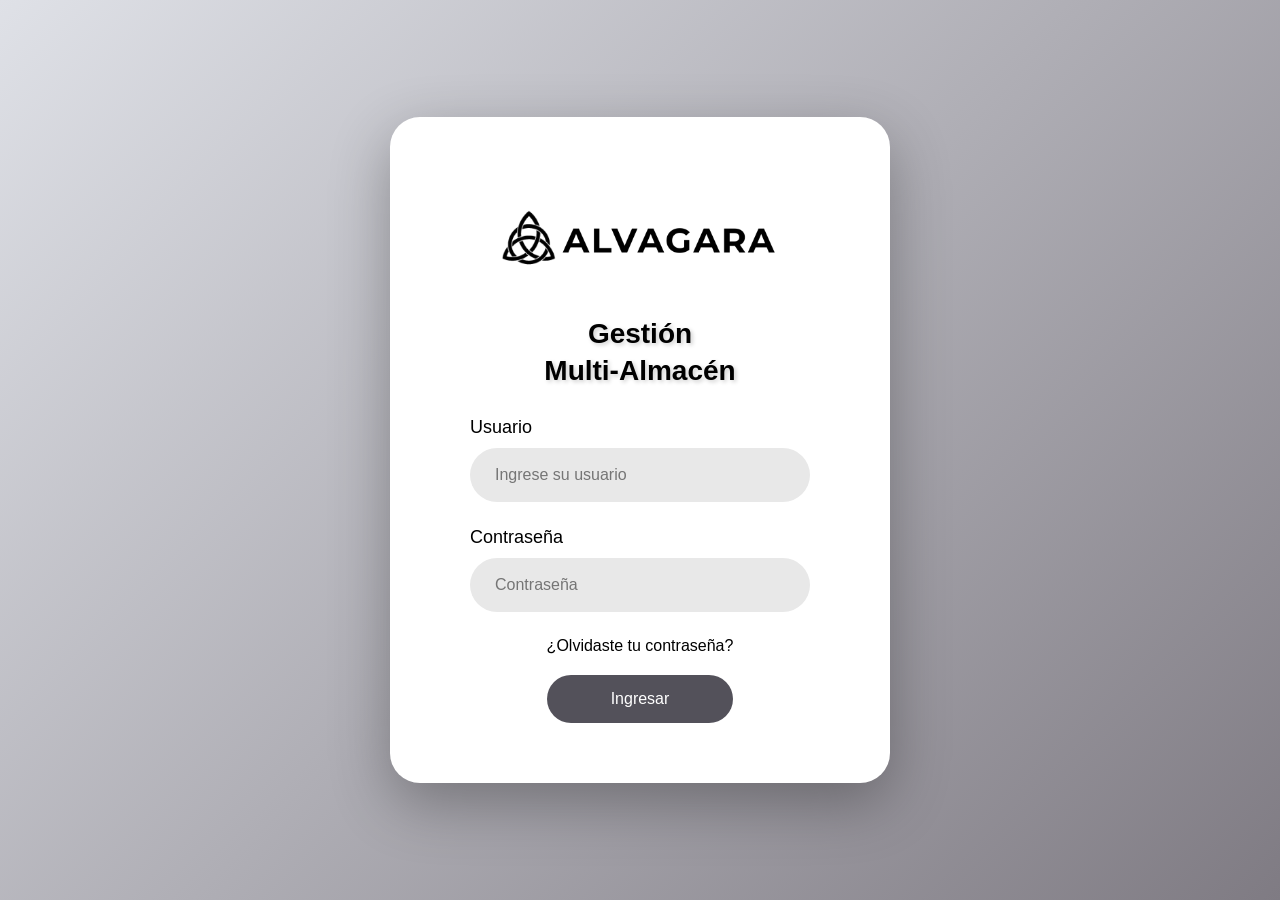
<file: index.html>
<!DOCTYPE html>
<html lang="es">
<head>
    <meta charset="UTF-8">
    <meta name="viewport" content="width=device-width, initial-scale=1.0">
    <title>ALVAGARA - Acceso</title>
    <!-- Librería para manejo de Excel (Necesaria para el script global) -->
    <script src="https://cdn.sheetjs.com/xlsx-0.20.0/package/dist/xlsx.full.min.js"></script>
    <!-- Iconos -->
    <link rel="stylesheet" href="https://cdnjs.cloudflare.com/ajax/libs/font-awesome/6.4.0/css/all.min.css">
    <link rel="icon" href="images/ALVAGARA-copia.png" type="image/png">
    <!-- Nuestro CSS -->
    <link rel="stylesheet" href="styles.css">
</head>
<body>

    <!-- NOTIFICACIONES (Se reutiliza en todas las páginas) -->
    <div id="toast-container"></div>

    <!-- VISTA LOGIN -->
    <div id="login-view" class="login-wrapper">
        <div class="login-container">
            <div class="logo">
                <img src="images/ALVAGARA.png" onerror="this.style.display='none'" alt="ALVAGARA Logo">
                <div id="text-logo" style="display:none; font-size: 40px; font-weight: bold; color: #53515a;">ALVAGARA</div>
            </div>
            
            <h1>Gestión</h1>
            <h2>Multi-Almacén</h2>
            
            <form id="login-form">
                <div class="form-group">
                    <label for="usuario">Usuario</label>
                    <input type="text" id="login-user" placeholder="Ingrese su usuario" required>
                </div>
                
                <div class="form-group">
                    <label for="contrasena">Contraseña</label>
                    <input type="password" id="login-pass" placeholder="Contraseña" required>
                </div>
                
                <div class="forgot-password">
                    <a href="#">¿Olvidaste tu contraseña?</a>
                </div>
                
                <div class="button-container">
                    <button type="submit" class="button">
                        <span class="button-content">Ingresar</span>
                    </button>
                </div>
            </form>
        </div>
    </div>

    <!-- Nuestro JS -->
    <script src="script.js"></script>
</body>
</html>
</file>
<file: styles.css>
/* ================= ESTILOS GENERALES ================= */
* { margin: 0; padding: 0; box-sizing: border-box; }
body {
    font-family: -apple-system, BlinkMacSystemFont, 'Segoe UI', Roboto, Oxygen, Ubuntu, Cantarell, sans-serif;
    background: linear-gradient(135deg, #dfe1e7 0%, #7f7b83 100%);
    min-height: 100vh;
    color: #333;
}
.hidden { display: none !important; }
.flex { display: flex; }
.flex-col { flex-direction: column; }
.items-center { align-items: center; }
.justify-between { justify-content: space-between; }
.mt-2 { margin-top: 1rem; }
.text-sm { font-size: 0.875rem; }
.font-bold { font-weight: bold; }

/* Notificaciones Toast */
#toast-container {
    position: fixed; top: 20px; right: 20px; z-index: 10000;
}
.toast {
    background: white; padding: 15px 20px; border-radius: 8px;
    box-shadow: 0 4px 12px rgba(0,0,0,0.15); margin-bottom: 10px;
    border-left: 5px solid #333; animation: slideIn 0.3s ease-out;
    display: flex; align-items: center; gap: 10px; max-width: 350px;
}
.toast.success { border-left-color: #2ecc71; }
.toast.error { border-left-color: #e74c3c; }
.toast.info { border-left-color: #3498db; }
@keyframes slideIn { from { transform: translateX(100%); opacity: 0; } to { transform: translateX(0); opacity: 1; } }

/* ================= ESTILOS LOGIN ================= */
.login-wrapper {
    display: flex; justify-content: center; align-items: center; min-height: 100vh; padding: 20px;
}
.login-container {
    background: white; border-radius: 30px; padding: 60px 80px;
    box-shadow: 0 20px 60px rgba(0, 0, 0, 0.3);
    max-width: 500px; width: 100%; text-align: center;
}
.logo { margin-bottom: 1px; }
.logo img { width: 100%; max-width: 400px; height: auto; }
h1, h2 {
    font-size: 28px; font-weight: 600; margin-bottom: 5px; color: #000;
    text-shadow: 2px 2px 4px rgba(0, 0, 0, 0.2);
}
h2 { margin-bottom: 30px; }
.form-group { margin-bottom: 25px; text-align: left; }
label { display: block; font-size: 18px; font-weight: 400; margin-bottom: 10px; color: #000; }
input[type="text"], input[type="password"], input[type="number"], input[type="date"], input[type="email"], input[type="tel"], select {
    width: 100%; padding: 18px 25px; border: none; border-radius: 50px;
    background-color: #e8e8e8; font-size: 16px; outline: none; transition: background-color 0.3s;
}
input:disabled, select:disabled { background-color: #ddd; color: #777; cursor: not-allowed; }
input:focus, select:focus { background-color: #d8d8d8; }
.forgot-password { text-align: center; margin-top: 20px; }
.forgot-password a { color: #000; text-decoration: none; font-size: 16px; }
.forgot-password a:hover { text-decoration: underline; }
.button {
    position: relative; margin-top: 20px; overflow: hidden; height: 3rem; padding: 0 4rem;
    border-radius: 1.5rem; background: #53515a; background-size: 400%;
    color: #fff; border: none; cursor: pointer; font-size: 1rem;
}
.button:hover::before { transform: scaleX(1); }
.button-content { position: relative; z-index: 1; }
.button::before {
    content: ""; position: absolute; top: 0; left: 0; transform: scaleX(0);
    transform-origin: 0 50%; width: 100%; height: inherit; border-radius: inherit;
    background: linear-gradient(82.3deg, rgb(85, 85, 88) 10.8%, #dddddf 94.3%);
    transition: all 0.475s; 
}
@media (max-width: 600px) {
    .login-container { padding: 40px 30px; } h1, h2 { font-size: 24px; }
}

/* ================= ESTILOS DASHBOARD ================= */
.dashboard-container { display: flex; height: 100vh; overflow: hidden; }
.sidebar {
    width: 250px; background: #fff; box-shadow: 2px 0 10px rgba(0,0,0,0.1);
    display: flex; flex-direction: column; z-index: 10; transition: transform 0.3s ease;
}
.sidebar-header { padding: 20px; text-align: center; border-bottom: 1px solid #eee; }
.nav-links { flex: 1; padding: 20px 0; list-style: none; overflow-y: auto; }
.nav-item {
    padding: 15px 25px; cursor: pointer; color: #555; transition: 0.3s;
    display: flex; align-items: center; gap: 10px; font-size: 1rem;
}
.nav-item:hover, .nav-item.active {
    background-color: #f0f0f0; color: #000; border-left: 4px solid #53515a;
}
.user-info { padding: 20px; background: #f9f9f9; border-top: 1px solid #eee; font-size: 0.9rem; }

/* Main Content */
.main-content { flex: 1; padding: 30px; overflow-y: auto; background: #f4f6f8; }
.mobile-header { display: none; justify-content: space-between; align-items: center; margin-bottom: 20px; }
.hamburger { font-size: 1.5rem; cursor: pointer; color: #333; }
.header-bar { display: flex; justify-content: space-between; align-items: center; margin-bottom: 30px; }
.page-title { font-size: 24px; font-weight: 600; color: #333; }

.card-grid {
    display: grid; grid-template-columns: repeat(auto-fit, minmax(220px, 1fr));
    gap: 20px; margin-bottom: 30px;
}
.card {
    background: white; padding: 20px; border-radius: 15px;
    box-shadow: 0 4px 15px rgba(0,0,0,0.05);
}
.card h3 { font-size: 14px; color: #777; margin-bottom: 10px; text-transform: uppercase; }
.card .value { font-size: 28px; font-weight: bold; color: #333; }

/* Tables */
.table-container {
    background: white; border-radius: 15px; padding: 20px;
    box-shadow: 0 4px 15px rgba(0,0,0,0.05); overflow-x: auto;
}
table { width: 100%; border-collapse: collapse; min-width: 800px; }
th, td { padding: 15px; text-align: left; border-bottom: 1px solid #eee; }
th { background-color: #f8f9fa; color: #555; font-weight: 600; white-space: nowrap; }
tr:hover { background-color: #fcfcfc; }

/* Status Badges */
.badge {
    padding: 5px 12px; border-radius: 20px; font-size: 12px;
    font-weight: bold; text-transform: uppercase; display: inline-block;
}
.badge.EN_INVENTORY { background: #e3f2fd; color: #1976d2; }
.badge.VENDIDO { background: #e8f5e9; color: #2e7d32; }
.badge.PRESTADO { background: #fff3e0; color: #ef6c00; }
.badge.EN_REPARACION { background: #fce4ec; color: #c2185b; }
.badge.PERDIDO { background: #ffebee; color: #c62828; }
.badge.EN_GARANTIA { background: #f3e5f5; color: #7b1fa2; }
.badge.REQUESTED { background: #fff9c4; color: #fbc02d; border: 1px solid #fbc02d; }
.badge.APPROVED { background: #e8f5e9; color: #2e7d32; border: 1px solid #2e7d32; }
.badge.REJECTED { background: #ffebee; color: #c62828; border: 1px solid #c62828; }

.badge.REMISION { background: #e0f7fa; color: #006064; border: 1px solid #006064; }
.badge.OK { background: #d4edda; color: #155724; }
.badge.DISCREPANCY { background: #f8d7da; color: #721c24; }

/* Buttons & Inputs in Dashboard */
.action-btn {
    background: #53515a; color: white; border: none; padding: 8px 15px;
    border-radius: 8px; cursor: pointer; font-size: 0.9rem; transition: 0.2s;
}
.action-btn:hover { background: #333; }
.action-btn.secondary { background: #e0e0e0; color: #333; }
.action-btn.danger { background: #e74c3c; }
.action-btn.success { background: #2ecc71; }

.controls-row { display: flex; gap: 15px; margin-bottom: 20px; flex-wrap: wrap; }
.search-input { flex: 1; padding: 10px 20px !important; min-width: 200px !important; border-radius: 10px !important; }

/* Modals */
.modal-overlay {
    position: fixed; top: 0; left: 0; width: 100%; height: 100%;
    background: rgba(0,0,0,0.5); display: flex;
    justify-content: center; align-items: center; z-index: 1000;
}
.modal {
    background: white; padding: 30px; border-radius: 20px;
    width: 90%; max-width: 800px; box-shadow: 0 20px 60px rgba(0,0,0,0.3);
    max-height: 90vh; overflow-y: auto;
}
.modal-header { display: flex; justify-content: space-between; margin-bottom: 20px; }
.close-modal { background: none; border: none; font-size: 1.5rem; cursor: pointer; }
.modal-actions { display: flex; justify-content: flex-end; gap: 10px; margin-top: 20px; }

.checkbox-wrapper { display: flex; align-items: center; gap: 10px; margin-bottom: 15px; cursor: pointer; }
.custom-checkbox { width: 20px; height: 20px; accent-color: #53515a; }

.charts-row { display: grid; grid-template-columns: 1fr; gap: 20px; margin-bottom: 30px; }
.chart-container { position: relative; height: 300px; width: 100%; }

/* TABS PARA SOLICITUDES */
.tabs-container {
    display: flex; margin-bottom: 20px; border-bottom: 2px solid #eee;
}
.tab-btn {
    padding: 12px 24px; cursor: pointer; background: transparent; border: none;
    font-size: 1rem; font-weight: 600; color: #777; border-bottom: 3px solid transparent;
    transition: all 0.3s;
}
.tab-btn:hover { color: #333; background-color: #f9f9f9; }
.tab-btn.active { color: #53515a; border-bottom-color: #53515a; }

/* POS Layout */
.pos-container {
    display: grid; grid-template-columns: 1fr 350px; gap: 24px;
    height: calc(100vh - 100px);
}
.pos-products { overflow-y: auto; padding-right: 10px; }
.pos-cart {
    background: white; border-radius: 15px; box-shadow: 0 4px 15px rgba(0,0,0,0.05);
    display: flex; flex-direction: column; height: 100%; border: 1px solid #e0e0e0;
}
.pos-header {
    padding: 20px; border-bottom: 1px solid #eee; background: #f8f9fa;
    border-radius: 15px 15px 0 0; display: flex; justify-content: space-between; align-items: center;
}
.pos-items { flex: 1; overflow-y: auto; padding: 10px; }
.pos-footer { padding: 20px; border-top: 1px solid #eee; background: white; }

/* Product Grid en POS */
.product-grid {
    display: grid; grid-template-columns: repeat(auto-fill, minmax(160px, 1fr)); gap: 16px;
}
.product-card {
    background: white; padding: 15px; border-radius: 12px; border: 1px solid #ddd;
    cursor: pointer; transition: 0.2s; text-align: center;
}
.product-card:hover {
    transform: translateY(-3px); border-color: #53515a;
    box-shadow: 0 5px 15px rgba(0,0,0,0.1);
}
.product-price { font-weight: 700; margin-top: 8px; color: #53515a; }
.product-wh-warehouse { font-size: 0.7rem; background: #eee; padding: 2px 6px; border-radius: 4px; margin-top: 5px; display: inline-block; }

/* Items del Carrito */
.cart-item {
    display: flex; justify-content: space-between; align-items: center;
    padding: 12px; border-bottom: 1px solid #eee;
}
.cart-item-info h4 { font-size: 0.9rem; margin-bottom: 4px; }
.cart-item-info p { font-size: 0.8rem; color: #888; }
.btn-remove { color: #e74c3c; background: none; border: none; cursor: pointer; padding: 5px; }

/* ================= SECCIONES NUEVAS ================= */
.closing-grid {
    display: grid; grid-template-columns: 1fr 1fr; gap: 20px; margin-bottom: 20px;
}
.closing-card {
    background: white; padding: 20px; border-radius: 15px; box-shadow: 0 4px 15px rgba(0,0,0,0.05);
}
.closing-status-box {
    margin-top: 15px; padding: 15px; border-radius: 10px; text-align: center; font-weight: bold;
    display: none;
}
.status-match { background: #d4edda; color: #155724; border: 1px solid #c3e6cb; }
.status-diff { background: #f8d7da; color: #721c24; border: 1px solid #f5c6cb; }

/* DISEÑOS PERSONALIZADOS */
#auto-backup-toggle { display: none; }
.love-heart, .love-heart::after {
    border-color: hsl(231deg 28% 86%); border: 1px solid;
    border-top-left-radius: 100px; border-top-right-radius: 100px;
    width: 10px; height: 8px; border-bottom: 0
}
.round {
    position: absolute; z-index: 1; width: 8px; height: 8px;
    background: hsl(0deg 0% 100%); box-shadow: rgb(0 0 0 / 24%) 0px 0px 4px 0px;
    border-radius: 100%; left: 0px; bottom: -1px; transition: all .5s ease;
    animation: check-animation2 .5s forwards;
}
#auto-backup-toggle:checked + label .round {
    transform: translate(0px, 0px); animation: check-animation .5s forwards;
    background-color: hsl(0deg 0% 100%);
}
@keyframes check-animation { 0% { transform: translate(0px, 0px); } 50% { transform: translate(0px, 7px); } 100% { transform: translate(7px, 7px); } }
@keyframes check-animation2 { 0% { transform: translate(7px, 7px); } 50% { transform: translate(0px, 7px); } 100% { transform: translate(0px, 0px); } }
.love-heart {
    box-sizing: border-box; position: relative;
    transform: rotate(-45deg) translate(-50%, -33px) scale(4);
    display: block; border-color: hsl(231deg 28% 86%); cursor: pointer; top: 0;
}
#auto-backup-toggle:checked + label .love-heart,
#auto-backup-toggle:checked + label .love-heart::after,
#auto-backup-toggle:checked + label .love-heart .bottom {
    border-color: hsl(347deg 81% 61%); box-shadow: inset 6px -5px 0px 2px hsl(347deg 99% 72%);
}
.love-heart::after, .love-heart .bottom {
    content: ""; display: block; box-sizing: border-box; position: absolute;
    border-color: hsl(231deg 28% 86%);
}
.love-heart::after { right: -9px; transform: rotate(90deg); top: 7px; }
.love-heart .bottom {
    width: 11px; height: 11px; border-left: 1px solid; border-bottom: 1px solid;
    border-color: hsl(231deg 28% 86%); left: -1px; top: 5px; border-radius: 0px 0px 0px 5px;
}

.btn-upload-styled {
    font-family: inherit; font-size: 20px; background: #212121; color: white;
    fill: rgb(155, 153, 153); padding: 0.7em 1em; padding-left: 0.9em;
    display: flex; align-items: center; cursor: pointer; border: none; border-radius: 15px;
    font-weight: 1000; width: fit-content;
}
.btn-upload-styled span { display: block; margin-left: 0.3em; transition: all 0.3s ease-in-out; }
.btn-upload-styled svg { display: block; transform-origin: center center; transition: transform 0.3s ease-in-out; }
.btn-upload-styled:hover { background: #000; }
.btn-upload-styled:hover .svg-wrapper { transform: scale(1.25); transition: 0.5s linear; }
.btn-upload-styled:hover svg { transform: translateX(1.2em) scale(1.1); fill: #fff; }
.btn-upload-styled:active { transform: scale(0.95); }

/* ================= ESTILOS FACTURA (PRINT) ================= */
#invoice-print-area {
    display: none; background: white; padding: 40px; max-width: 800px;
    margin: 0 auto; box-shadow: 0 0 20px rgba(0,0,0,0.1);
}
@media print {
    body * { visibility: hidden; }
    #invoice-print-area, #invoice-print-area * { visibility: visible; }
    #invoice-print-area { position: absolute; left: 0; top: 0; width: 100%; display: block; }
    .sidebar, .header-bar, .action-btn { display: none !important; }
}

/* ================= RESPONSIVE MOBILE ================= */
@media (max-width: 768px) {
    .sidebar { position: fixed; left: -260px; height: 100%; box-shadow: 10px 0 20px rgba(0,0,0,0.1); }
    .sidebar.active { left: 0; }
    .mobile-header { display: flex; }
    table,thead, tbody, th, td, tr { display: block; }
    thead tr { position: absolute; top: -9999px; left: -9999px; }
    tr {
        border: 1px solid #ccc; margin-bottom: 10px; border-radius: 10px;
        padding: 10px; background: white;
    }
    td {
        border: none; border-bottom: 1px solid #eee; position: relative;
        padding-left: 50%;
    }
    td:before {
        position: absolute; top: 12px; left: 10px; width: 45%; padding-right: 10px;
        white-space: nowrap; font-weight: bold; color: #555; content: attr(data-label);
    }
    .charts-row { grid-template-columns: 1fr; }
    .pos-container { grid-template-columns: 1fr; height: auto; }
    .pos-cart {
        position: fixed; right: 0; bottom: 0; width: 100%; height: 80px;
        z-index: 50; transform: translateY(calc(100% - 80px)); transition: 0.3s;
        border-radius: 20px 20px 0 0;
    }
    .pos-cart.open { transform: translateY(0); height: 80vh; }
    .pos-header { cursor: pointer; display: flex; justify-content: space-between; }
    .closing-grid { grid-template-columns: 1fr; }
}
</file>
